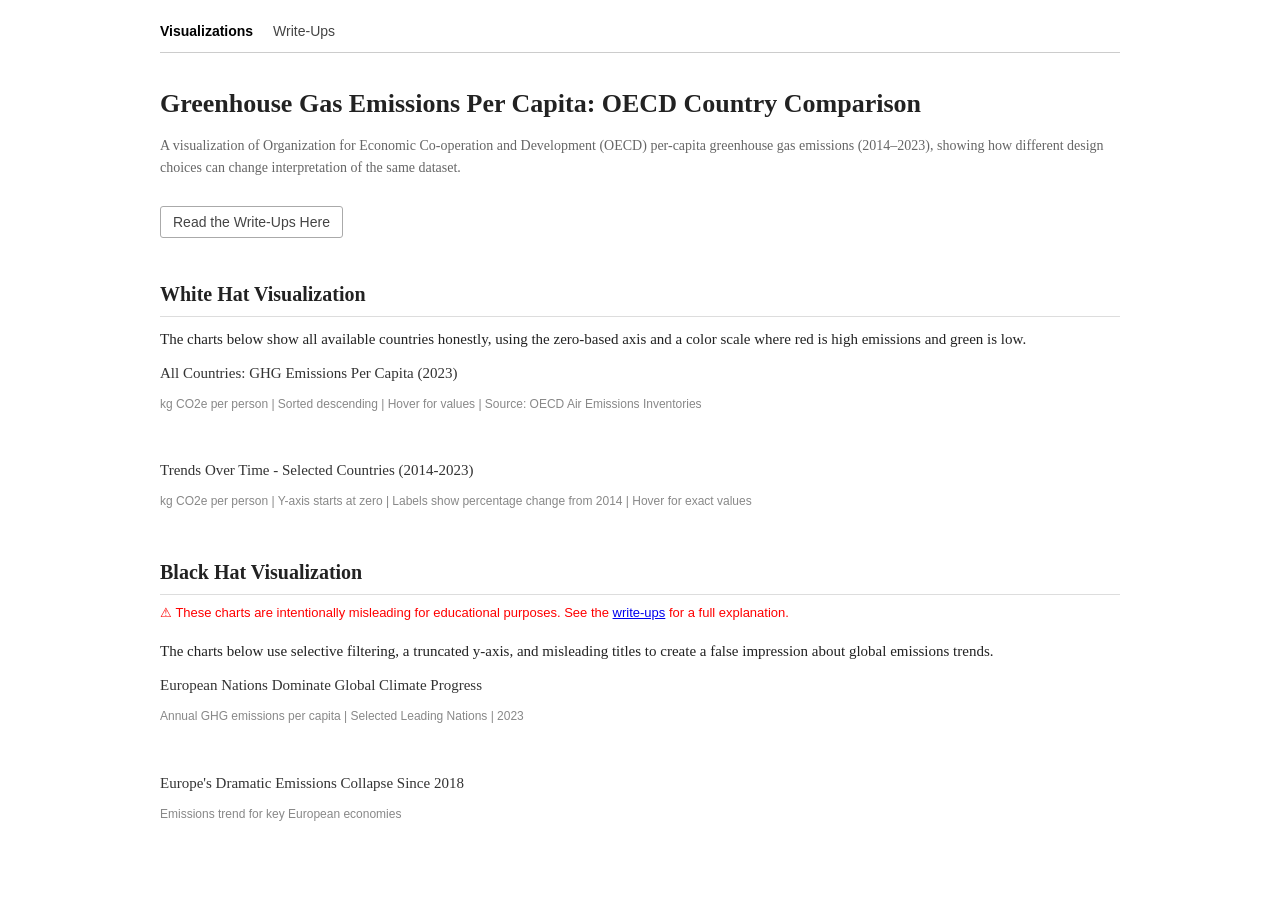
<file: index.html>
<!doctype html>
<html lang="en">
  <head>
    <meta charset="UTF-8" />
    <meta name="viewport" content="width=device-width, initial-scale=1.0" />
    <title>White Hat & Black Hat Project</title>
    <style>
      /* Basic styling of page */
      body {
        font-family: Georgia, serif;
        max-width: 960px;
        margin: 0 auto;
        padding: 20px 30px;
        background: #fff;
        color: #222;
        line-height: 1.6;
      }
      /* Navigation bar */
      nav {
        display: flex;
        gap: 20px;
        border-bottom: 1px solid #ccc;
        padding-bottom: 10px;
        margin-bottom: 30px;
        font-family: Arial, sans-serif;
        font-size: 14px;
      }

      nav a {
        text-decoration: none;
        color: #444;
      }
      nav a:hover {
        color: #000;
      }
      nav a.active {
        font-weight: bold;
        color: #000;
      }
      /* The typography */
      h1 {
        font-size: 26px;
        margin-bottom: 6px;
      }
      h2 {
        font-size: 20px;
        margin: 40px 0 6px;
        border-bottom: 1px solid #ddd;
        padding-bottom: 6px;
      }
      h3 {
        font-size: 15px;
        margin: 0 0 4px;
        font-weight: normal;
        color: #333;
      }
      h4 {
        font-size: 15px;
        margin: 18px 0 4px;
      }

      p {
        margin: 10px 0;
        font-size: 15px;
      }
      ul {
        font-size: 15px;
        margin: 6px 0 10px 20px;
      }

      .subtitle {
        font-size: 14px;
        color: #666;
        margin-bottom: 16px;
      }
      /* The link button styling */
      .writeup-link {
        display: inline-block;
        margin-top: 10px;
        font-size: 14px;
        color: #444;
        text-decoration: none;
        border: 1px solid #aaa;
        padding: 4px 12px;
        border-radius: 3px;
        font-family: Arial, sans-serif;
      }
      .writeup-link:hover {
        background: #f5f5f5;
      }
      /* The warning text */
      .warning {
        font-size: 13px;
        color: red;
        margin: 8px 0 16px;
        font-family: Arial, sans-serif;
      }
      /* The chart blocks */
      .chart-block {
        margin-bottom: 44px;
      }
      .chart-caption {
        font-size: 12px;
        color: #888;
        font-family: Arial, sans-serif;
        margin-bottom: 8px;
      }
      /* The tooltip for interface */
      #tooltip {
        position: fixed;
        pointer-events: none;
        background: #222;
        color: #fff;
        padding: 5px 9px;
        border-radius: 3px;
        font-size: 12px;
        font-family: Arial, sans-serif;
        opacity: 0;
        transition: opacity 0.1s;
        z-index: 999;
      }
    </style>
  </head>
  <body>
    <!-- ===== Navigation ===== -->
    <nav>
      <a href="index.html" class="active">Visualizations</a>
      <a href="about.html">Write-Ups</a>
    </nav>
    <!-- ===== Title ===== -->
    <h1>Greenhouse Gas Emissions Per Capita: OECD Country Comparison</h1>
    <p class="subtitle">
      A visualization of Organization for Economic Co-operation and Development
      (OECD) per-capita greenhouse gas emissions (2014–2023), showing how
      different design choices can change interpretation of the same dataset.
    </p>
    <a class="writeup-link" href="about.html">Read the Write-Ups Here</a>
    <!-- ===== White hat section===== -->
    <h2>White Hat Visualization</h2>
    <p>
      The charts below show all available countries honestly, using the
      zero-based axis and a color scale where red is high emissions and green is
      low.
    </p>

    <div class="chart-block">
      <h3>All Countries: GHG Emissions Per Capita (2023)</h3>
      <p class="chart-caption">
        kg CO2e per person | Sorted descending | Hover for values | Source: OECD
        Air Emissions Inventories
      </p>
      <div id="white-bar"></div>
    </div>

    <div class="chart-block">
      <h3>Trends Over Time - Selected Countries (2014-2023)</h3>
      <p class="chart-caption">
        kg CO2e per person | Y-axis starts at zero | Labels show percentage
        change from 2014 | Hover for exact values
      </p>
      <div id="white-line"></div>
    </div>
    <!-- ===== Black hat section===== -->
    <h2>Black Hat Visualization</h2>
    <p class="warning">
      &#9888; These charts are intentionally misleading for educational
      purposes. See the <a href="about.html">write-ups</a> for a full
      explanation.
    </p>
    <p>
      The charts below use selective filtering, a truncated y-axis, and
      misleading titles to create a false impression about global emissions
      trends.
    </p>

    <div class="chart-block">
      <h3>European Nations Dominate Global Climate Progress</h3>
      <p class="chart-caption">
        Annual GHG emissions per capita | Selected Leading Nations | 2023
      </p>
      <div id="black-bar"></div>
    </div>

    <div class="chart-block">
      <h3>Europe's Dramatic Emissions Collapse Since 2018</h3>
      <p class="chart-caption">Emissions trend for key European economies</p>
      <div id="black-line"></div>
    </div>

    <div id="tooltip"></div>
    <!-- ===== Data source ===== -->
    <script src="https://d3js.org/d3.v7.min.js"></script>
    <script>
      // script.js loads data from CSV, computes everything at runtime
      const CSV_PATH =
        "data/OECD.ENV.EPI,DSD_AIR_GHG@DF_AIR_GHG,+.A.GHG._T.KG_CO2E_PS.csv";
      // country groups
      const LINE_COUNTRIES = [
        "Australia",
        "Canada",
        "Germany",
        "France",
        "United Kingdom",
        "Sweden",
        "Japan",
      ];
      const BH_BAR_COUNTRIES = [
        "Sweden",
        "Malta",
        "Switzerland",
        "Portugal",
        "Latvia",
        "Hungary",
        "United Kingdom",
        "France",
      ];
      const BH_LINE_COUNTRIES = [
        "France",
        "United Kingdom",
        "Sweden",
        "Portugal",
      ];
      const BH_LINE_LABELS = { "United Kingdom": "UK" };
      // Colors
      const LINE_COLORS = {
        Australia: "#e07b39",
        Canada: "#c0392b",
        Germany: "#2c3e50",
        France: "#2980b9",
        "United Kingdom": "#16a085",
        Sweden: "#27ae60",
        Japan: "#d35400",
      };
      const BH_COLORS = {
        France: "#e67e22",
        "United Kingdom": "#e74c3c",
        Sweden: "#9b59b6",
        Portugal: "#c0392b",
      };

      // Tooltip functions
      const tip = document.getElementById("tooltip");
      function showTip(html, evt) {
        tip.innerHTML = html;
        tip.style.opacity = 1;
        moveTip(evt);
      }
      function moveTip(evt) {
        tip.style.left = evt.clientX + 14 + "px";
        tip.style.top = evt.clientY - 10 + "px";
      }
      function hideTip() {
        tip.style.opacity = 0;
      }

      // The SVg helper
      function makeSvg(id, vw, vh, m) {
        const g = d3
          .select("#" + id)
          .append("svg")
          .attr("viewBox", "0 0 " + vw + " " + vh)
          .style("width", "100%")
          .style("display", "block")
          .append("g")
          .attr("transform", "translate(" + m.l + "," + m.t + ")");
        return { g, W: vw - m.l - m.r, H: vh - m.t - m.b };
      }
      function gridlines(g, axFn, len) {
        g.append("g")
          .call(axFn.tickSize(-len).tickFormat(""))
          .call((gr) => {
            gr.select(".domain").remove();
            gr.selectAll("line")
              .attr("stroke", "#e0ddd8")
              .attr("stroke-dasharray", "3,3");
          });
      }

      // Fixes the abel collision avoidance
      function resolveLabels(slots, gap) {
        slots.sort((a, b) => a.y - b.y);
        for (let pass = 0; pass < 30; pass++) {
          let moved = false;
          for (let i = 1; i < slots.length; i++) {
            const needed = slots[i - 1].y + slots[i - 1].h + gap;
            if (slots[i].y < needed) {
              slots[i].y = needed;
              moved = true;
            }
          }
          if (!moved) break;
        }
        return slots;
      }

      // Helps make the whitebar
      function drawWhiteBar(byCountryYear) {
        // Builds the 2023 snapshot and compute percentage change from 2014 for each country
        const data = Object.keys(byCountryYear)
          .filter((c) => byCountryYear[c][2023] != null)
          .map((c) => {
            const v2023 = byCountryYear[c][2023];
            const v2014 = byCountryYear[c][2014];
            const pct =
              v2014 != null
                ? Math.round(((v2023 - v2014) / v2014) * 1000) / 10
                : null;
            return { country: c, value: v2023, pct };
          })
          .sort((a, b) => b.value - a.value);

        const maxVal = data[0].value;
        const { g, W, H } = makeSvg("white-bar", 960, 420, {
          l: 66,
          r: 20,
          t: 24,
          b: 128,
        });
        const x = d3
          .scaleBand()
          .domain(data.map((d) => d.country))
          .range([0, W])
          .padding(0.2);
        const y = d3
          .scaleLinear()
          .domain([0, maxVal * 1.08])
          .range([H, 0]);
        const colFn = (v) => d3.interpolateRdYlGn(1 - v / maxVal);

        gridlines(g, d3.axisLeft(y).ticks(6), W);

        g.selectAll("rect.wb")
          .data(data)
          .enter()
          .append("rect")
          .attr("class", "wb")
          .attr("x", (d) => x(d.country))
          .attr("y", (d) => y(d.value))
          .attr("width", x.bandwidth())
          .attr("height", (d) => H - y(d.value))
          .attr("fill", (d) => colFn(d.value))
          .attr("rx", 1)
          .on("mousemove", (evt, d) => {
            const pctStr =
              d.pct != null
                ? "<br><span style='color:#aaa;font-size:11px'>" +
                  d.pct +
                  "% since 2014</span>"
                : "";
            showTip(
              "<b>" +
                d.country +
                "</b><br>" +
                d.value.toFixed(2) +
                " kg CO\u2082e/person" +
                pctStr,
              evt,
            );
          })
          .on("mouseleave", hideTip);

        // Average reference line computed from the filtered dataset
        const avg = d3.mean(data, (d) => d.value);
        g.append("line")
          .attr("x1", 0)
          .attr("x2", W)
          .attr("y1", y(avg))
          .attr("y2", y(avg))
          .attr("stroke", "#2c3e50")
          .attr("stroke-dasharray", "6,3")
          .attr("stroke-width", 1.5);
        g.append("text")
          .attr("x", W - 4)
          .attr("y", y(avg) - 5)
          .attr("text-anchor", "end")
          .style("font-size", "10px")
          .style("fill", "#2c3e50")
          .text("Average: " + avg.toFixed(2) + " kg");

        g.append("g")
          .attr("transform", "translate(0," + H + ")")
          .call(d3.axisBottom(x))
          .call((ax) => {
            ax.select(".domain").attr("stroke", "#bbb");
            ax.selectAll("text")
              .attr("transform", "rotate(-45)")
              .attr("text-anchor", "end")
              .attr("dx", "-.5em")
              .attr("dy", ".15em")
              .style("font-size", "9px")
              .style("fill", "#444");
          });
        g.append("g")
          .call(
            d3
              .axisLeft(y)
              .ticks(6)
              .tickFormat((d) => d + " kg"),
          )
          .call((ax) => {
            ax.select(".domain").remove();
            ax.selectAll("text")
              .style("font-size", "10px")
              .style("fill", "#555");
          });
        g.append("text")
          .attr("transform", "rotate(-90)")
          .attr("x", -H / 2)
          .attr("y", -52)
          .attr("text-anchor", "middle")
          .style("font-size", "10px")
          .style("fill", "#777")
          .text("kg CO\u2082-equivalent per person (2023)");
      }

      // Helps create the white line
      function drawWhiteLine(byCountryYear) {
        const allYears = [
          2014, 2015, 2016, 2017, 2018, 2019, 2020, 2021, 2022, 2023,
        ];

        // Only include countries that have data for every year in the range
        const countries = LINE_COUNTRIES.filter(
          (c) =>
            byCountryYear[c] &&
            allYears.every((yr) => byCountryYear[c][yr] != null),
        );

        let maxVal = 0;
        for (const c of countries)
          for (const yr of allYears)
            if (byCountryYear[c][yr] > maxVal) maxVal = byCountryYear[c][yr];

        const { g, W, H } = makeSvg("white-line", 960, 380, {
          l: 68,
          r: 175,
          t: 24,
          b: 50,
        });
        const x = d3.scaleLinear().domain([2014, 2023]).range([0, W]);
        const y = d3
          .scaleLinear()
          .domain([0, maxVal * 1.08])
          .range([H, 0]);
        const lineGen = d3
          .line()
          .x((d) => x(d.yr))
          .y((d) => y(d.val))
          .curve(d3.curveMonotoneX);

        gridlines(g, d3.axisLeft(y).ticks(6), W);

        const series = countries.map((country) => {
          const pts = allYears.map((yr) => ({
            yr,
            val: byCountryYear[country][yr],
          }));
          const col = LINE_COLORS[country] || "#888";
          // Compute % change from 2014 to 2023 from actual CSV values
          const v2014 = byCountryYear[country][2014];
          const v2023 = byCountryYear[country][2023];
          const pct =
            v2014 != null && v2023 != null
              ? Math.round(((v2023 - v2014) / v2014) * 1000) / 10
              : null;

          g.append("path")
            .datum(pts)
            .attr("fill", "none")
            .attr("stroke", col)
            .attr("stroke-width", 2.2)
            .attr("d", lineGen);
          g.selectAll(".dot" + country.replace(/[\s()]/g, "_"))
            .data(pts)
            .enter()
            .append("circle")
            .attr("cx", (d) => x(d.yr))
            .attr("cy", (d) => y(d.val))
            .attr("r", 3)
            .attr("fill", col)
            .on("mousemove", (evt, d) =>
              showTip(
                "<b>" +
                  country +
                  "</b><br>" +
                  d.yr +
                  ": " +
                  d.val.toFixed(2) +
                  " kg CO\u2082e",
                evt,
              ),
            )
            .on("mouseleave", hideTip);

          return { country, col, pts, pct, idealY: y(v2023) };
        });

        // Helps with the collision of different stuff
        const BLOCK_H = 22;
        const slots = series.map((s) => ({ y: s.idealY - 4, h: BLOCK_H }));
        resolveLabels(slots, 3);

        series.forEach((s, i) => {
          const lx = x(2023);
          const sy = slots[i].y;
          g.append("line")
            .attr("x1", lx + 3)
            .attr("x2", lx + 7)
            .attr("y1", s.idealY)
            .attr("y2", sy + 8)
            .attr("stroke", s.col)
            .attr("stroke-width", 0.8)
            .attr("opacity", 0.45);
          g.append("text")
            .attr("x", lx + 9)
            .attr("y", sy + 8)
            .style("font-size", "10px")
            .style("fill", s.col)
            .style("font-weight", "600")
            .text(s.country);
          if (s.pct != null) {
            g.append("text")
              .attr("x", lx + 9)
              .attr("y", sy + 19)
              .style("font-size", "9px")
              .style("fill", s.col)
              .style("opacity", "0.72")
              .text(s.pct + "%");
          }
        });

        g.append("g")
          .attr("transform", "translate(0," + H + ")")
          .call(d3.axisBottom(x).tickFormat(d3.format("d")).ticks(10))
          .call((ax) => {
            ax.select(".domain").attr("stroke", "#bbb");
            ax.selectAll("text")
              .style("font-size", "10px")
              .style("fill", "#555");
          });
        g.append("g")
          .call(
            d3
              .axisLeft(y)
              .ticks(6)
              .tickFormat((d) => d + " kg"),
          )
          .call((ax) => {
            ax.select(".domain").remove();
            ax.selectAll("text")
              .style("font-size", "10px")
              .style("fill", "#555");
          });
        g.append("text")
          .attr("transform", "rotate(-90)")
          .attr("x", -H / 2)
          .attr("y", -54)
          .attr("text-anchor", "middle")
          .style("font-size", "10px")
          .style("fill", "#777")
          .text("kg CO\u2082-equivalent per person");
      }

      // Helps with the blackbar!
      function drawBlackBar(byCountryYear) {
        const data = BH_BAR_COUNTRIES.filter(
          (c) => byCountryYear[c] && byCountryYear[c][2023] != null,
        )
          .map((c) => ({ country: c, value: byCountryYear[c][2023] }))
          .sort((a, b) => a.value - b.value);

        const { g, W, H } = makeSvg("black-bar", 640, 340, {
          l: 74,
          r: 20,
          t: 36,
          b: 72,
        });
        const yMin = d3.min(data, (d) => d.value) * 0.88;
        const x = d3
          .scaleBand()
          .domain(data.map((d) => d.country))
          .range([0, W])
          .padding(0.28);
        const y = d3
          .scaleLinear()
          .domain([yMin, d3.max(data, (d) => d.value) * 1.04])
          .range([H, 0]);
        const alarm = d3
          .scaleSequential(d3.interpolateYlOrRd)
          .domain([yMin, d3.max(data, (d) => d.value)]);

        gridlines(g, d3.axisLeft(y).ticks(5), W);
        g.selectAll("rect.bb")
          .data(data)
          .enter()
          .append("rect")
          .attr("class", "bb")
          .attr("x", (d) => x(d.country))
          .attr("y", (d) => y(d.value))
          .attr("width", x.bandwidth())
          .attr("height", (d) => H - y(d.value))
          .attr("fill", (d) => alarm(d.value))
          .attr("rx", 2)
          .on("mousemove", (evt, d) =>
            showTip(d.country + ": " + d.value.toFixed(2) + " kg", evt),
          )
          .on("mouseleave", hideTip);

        g.append("text")
          .attr("x", W / 2)
          .attr("y", -14)
          .attr("text-anchor", "middle")
          .style("font-size", "10.5px")
          .style("fill", "#b83228")
          .text(
            "\u26A0  These nations lead global climate performance!!!  \u26A0",
          );

        g.append("g")
          .attr("transform", "translate(0," + H + ")")
          .call(d3.axisBottom(x))
          .call((ax) => {
            ax.select(".domain").attr("stroke", "#ccc");
            ax.selectAll("text")
              .attr("transform", "rotate(-30)")
              .attr("text-anchor", "end")
              .style("font-size", "10px")
              .style("fill", "#444");
          });
        g.append("g")
          .call(
            d3
              .axisLeft(y)
              .ticks(5)
              .tickFormat((d) => d.toFixed(1) + " kg"),
          )
          .call((ax) => {
            ax.select(".domain").remove();
            ax.selectAll("text")
              .style("font-size", "10px")
              .style("fill", "#555");
          });
        g.append("text")
          .attr("transform", "rotate(-90)")
          .attr("x", -H / 2)
          .attr("y", -58)
          .attr("text-anchor", "middle")
          .style("font-size", "10px")
          .style("fill", "#777")
          .text("kg CO\u2082-equivalent per person (2023)");
      }

      // Helps with the black line
      function drawBlackLine(byCountryYear) {
        const bhYears = [2018, 2019, 2020, 2021, 2022, 2023];

        const series = BH_LINE_COUNTRIES.filter(
          (c) =>
            byCountryYear[c] &&
            bhYears.every((yr) => byCountryYear[c][yr] != null),
        ).map((c) => ({
          country: c,
          label: BH_LINE_LABELS[c] || c,
          pts: bhYears.map((yr) => ({ yr, val: byCountryYear[c][yr] })),
        }));

        const allVals = series.flatMap((s) => s.pts.map((p) => p.val));
        const yMin = d3.min(allVals) * 0.95,
          yMax = d3.max(allVals) * 1.03;

        const { g, W, H } = makeSvg("black-line", 720, 320, {
          l: 68,
          r: 115,
          t: 36,
          b: 50,
        });
        const x = d3.scaleLinear().domain([2018, 2023]).range([0, W]);
        const y = d3.scaleLinear().domain([yMin, yMax]).range([H, 0]);
        const lineGen = d3
          .line()
          .x((d) => x(d.yr))
          .y((d) => y(d.val))
          .curve(d3.curveMonotoneX);

        gridlines(g, d3.axisLeft(y).ticks(5), W);

        for (const { country, label, pts } of series) {
          const col = BH_COLORS[country] || "#888";
          g.append("path")
            .datum(pts)
            .attr("fill", "none")
            .attr("stroke", col)
            .attr("stroke-width", 2.6)
            .attr("d", lineGen);
          g.selectAll(".bd" + country.replace(/[\s()]/g, "_"))
            .data(pts)
            .enter()
            .append("circle")
            .attr("cx", (d) => x(d.yr))
            .attr("cy", (d) => y(d.val))
            .attr("r", 3.5)
            .attr("fill", col)
            .on("mousemove", (evt, d) =>
              showTip(label + ": " + d.val.toFixed(2) + " kg", evt),
            )
            .on("mouseleave", hideTip);
        }

        // Collision-resolve end labels
        const BLOCK_H = 13;
        const slots = series.map((s) => ({
          y: y(s.pts[s.pts.length - 1].val) - 4,
          h: BLOCK_H,
        }));
        resolveLabels(slots, 3);

        series.forEach((s, i) => {
          const col = BH_COLORS[s.country] || "#888";
          const lx = x(2023);
          const endY = y(s.pts[s.pts.length - 1].val);
          const sy = slots[i].y;
          g.append("line")
            .attr("x1", lx + 3)
            .attr("x2", lx + 7)
            .attr("y1", endY)
            .attr("y2", sy + 8)
            .attr("stroke", col)
            .attr("stroke-width", 0.8)
            .attr("opacity", 0.45);
          g.append("text")
            .attr("x", lx + 9)
            .attr("y", sy + 8)
            .style("font-size", "10px")
            .style("fill", col)
            .style("font-weight", "700")
            .text(s.label);
        });

        g.append("text")
          .attr("x", W / 2)
          .attr("y", -14)
          .attr("text-anchor", "middle")
          .style("font-size", "10.5px")
          .style("fill", "#b83228")
          .text("Emissions COLLAPSING - European climate action is working!");

        g.append("g")
          .attr("transform", "translate(0," + H + ")")
          .call(d3.axisBottom(x).tickFormat(d3.format("d")).ticks(6))
          .call((ax) => {
            ax.select(".domain").attr("stroke", "#ccc");
            ax.selectAll("text")
              .style("font-size", "10px")
              .style("fill", "#555");
          });
        g.append("g")
          .call(
            d3
              .axisLeft(y)
              .ticks(5)
              .tickFormat((d) => d.toFixed(1) + " kg"),
          )
          .call((ax) => {
            ax.select(".domain").remove();
            ax.selectAll("text")
              .style("font-size", "10px")
              .style("fill", "#555");
          });
        g.append("text")
          .attr("transform", "rotate(-90)")
          .attr("x", -H / 2)
          .attr("y", -54)
          .attr("text-anchor", "middle")
          .style("font-size", "10px")
          .style("fill", "#777")
          .text("kg CO\u2082-equivalent per person");
      }

      // Ths loads the csv file and filters the data!
      d3.csv(CSV_PATH).then((raw) => {
        // Filter to individual countries only!!
        const byCountryYear = {};
        raw
          .filter((d) => d["REF_AREA"].length === 3 && d["OBS_VALUE"] !== "")
          .forEach((d) => {
            const country = d["Reference area"];
            const year = +d["TIME_PERIOD"];
            const value = +d["OBS_VALUE"];
            if (!byCountryYear[country]) byCountryYear[country] = {};
            byCountryYear[country][year] = value;
          });

        drawWhiteBar(byCountryYear);
        drawWhiteLine(byCountryYear);
        drawBlackBar(byCountryYear);
        drawBlackLine(byCountryYear);
      });
    </script>
  </body>
</html>
</file>
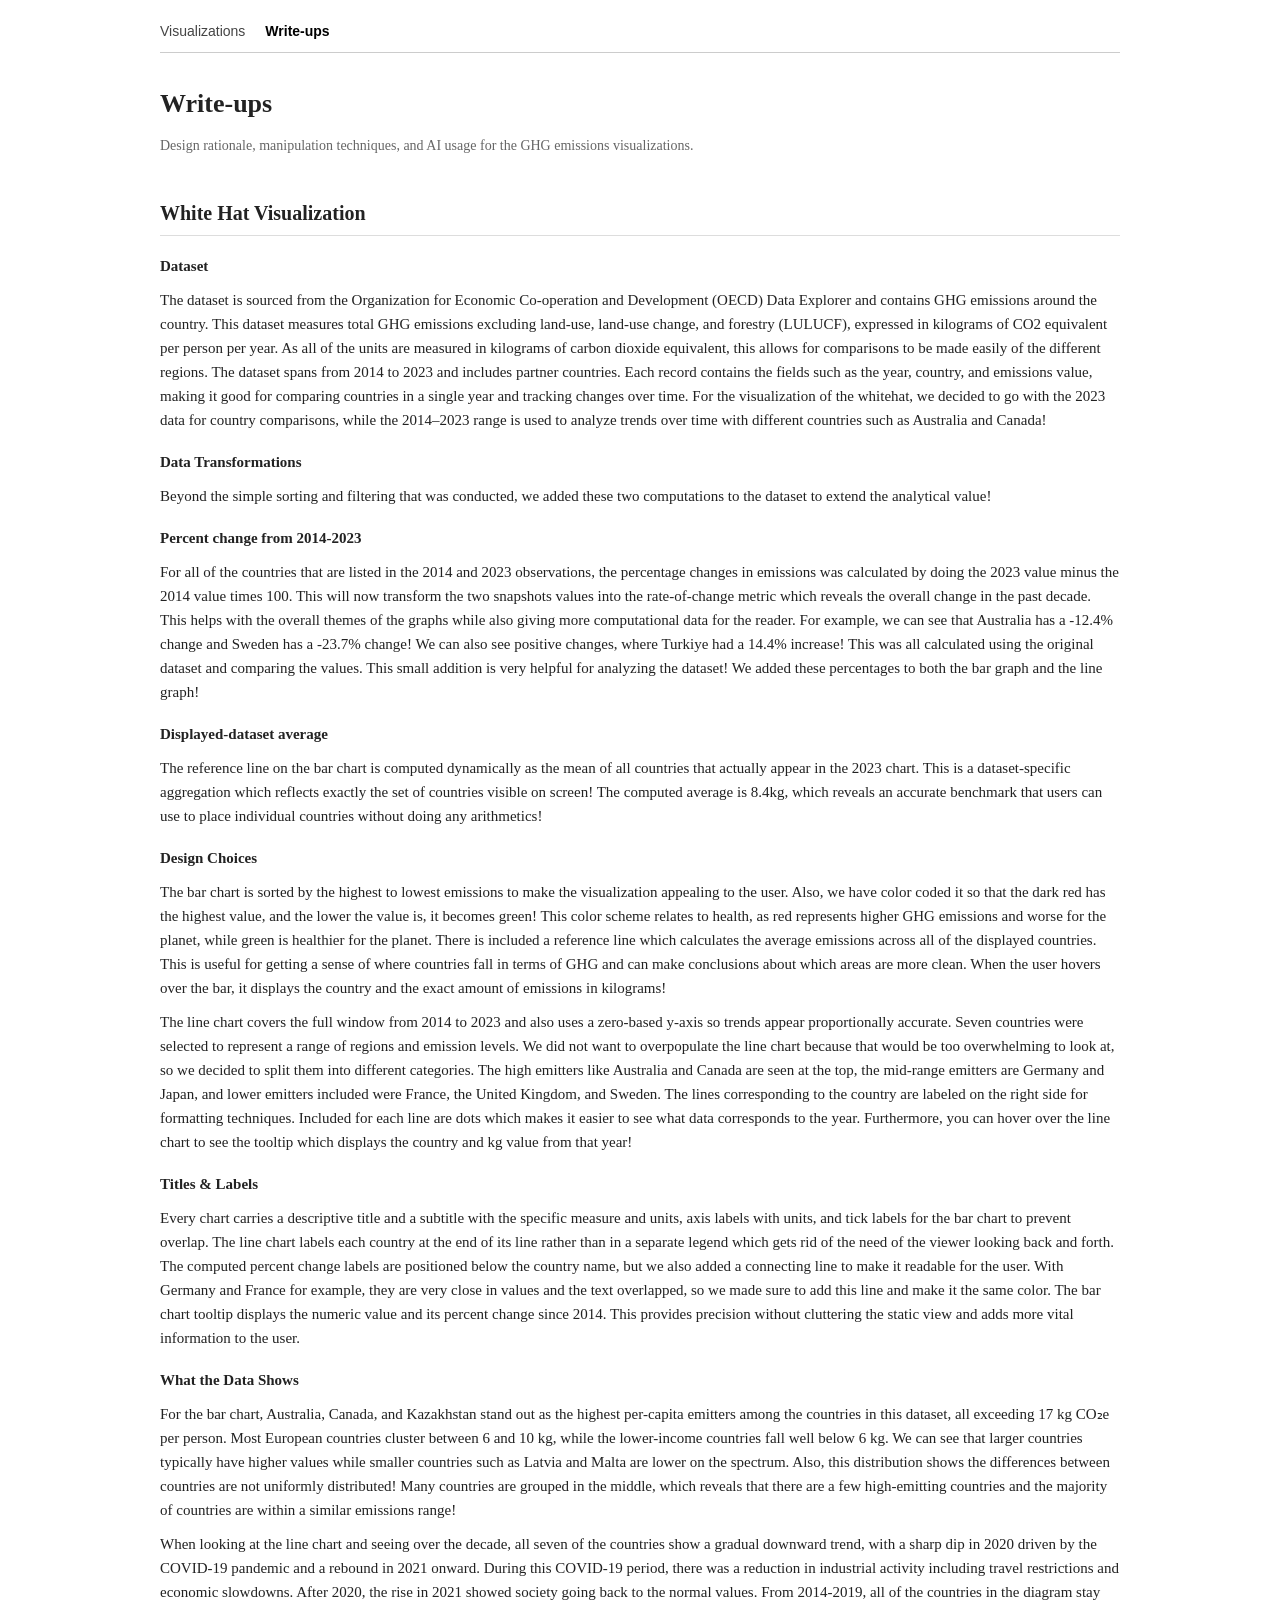
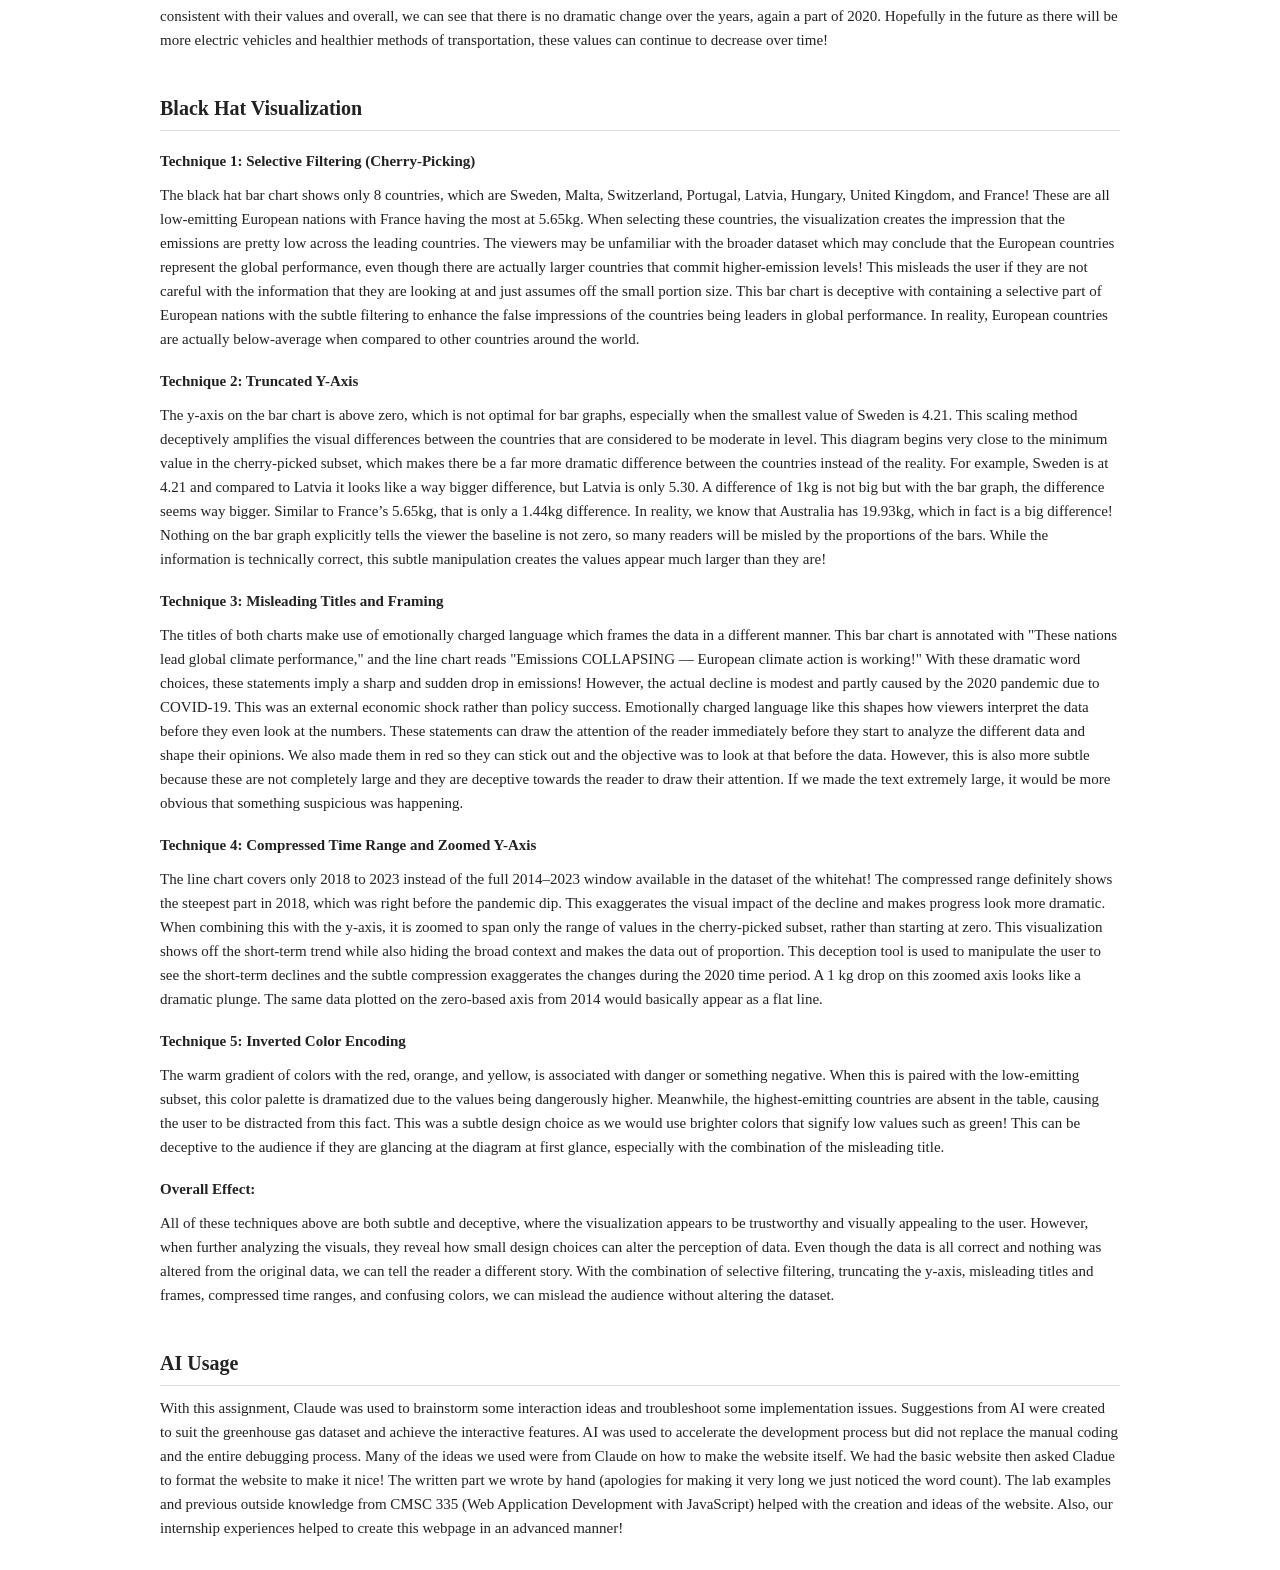
<file: about.html>
<!doctype html>
<html lang="en">
  <head>
    <meta charset="UTF-8" />
    <meta name="viewport" content="width=device-width, initial-scale=1.0" />
    <title>Write-Ups: White Hat & Black Hat</title>
    <style>
      body {
        font-family: Georgia, serif;
        max-width: 960px;
        margin: 0 auto;
        padding: 20px 30px;
        background: #fff;
        color: #222;
        line-height: 1.6;
      }
      nav {
        display: flex;
        gap: 20px;
        border-bottom: 1px solid #ccc;
        padding-bottom: 10px;
        margin-bottom: 30px;
        font-family: Arial, sans-serif;
        font-size: 14px;
      }
      nav a {
        text-decoration: none;
        color: #444;
      }
      nav a:hover {
        color: #000;
      }
      nav a.active {
        font-weight: bold;
        color: #000;
      }
      h1 {
        font-size: 26px;
        margin-bottom: 6px;
      }
      h2 {
        font-size: 20px;
        margin: 40px 0 6px;
        border-bottom: 1px solid #ddd;
        padding-bottom: 6px;
      }
      h4 {
        font-size: 15px;
        margin: 18px 0 4px;
      }
      p {
        margin: 10px 0;
        font-size: 15px;
      }
      .subtitle {
        font-size: 14px;
        color: #666;
        margin-bottom: 16px;
      }
      .warning {
        font-size: 13px;
        color: #a00;
        margin: 8px 0 16px;
        font-family: Arial, sans-serif;
      }
      code {
        font-family: monospace;
        font-size: 13px;
        background: #f4f2ef;
        padding: 1px 4px;
        border-radius: 2px;
      }
    </style>
  </head>
  <body>
    <nav>
      <a href="index.html">Visualizations</a>
      <a href="about.html" class="active">Write-ups</a>
    </nav>

    <h1>Write-ups</h1>
    <p class="subtitle">
      Design rationale, manipulation techniques, and AI usage for the GHG
      emissions visualizations.
    </p>

    <h2>White Hat Visualization</h2>

    <h4>Dataset</h4>
    <p>
      The dataset is sourced from the Organization for Economic Co-operation and
      Development (OECD) Data Explorer and contains GHG emissions around the
      country. This dataset measures total GHG emissions excluding land-use,
      land-use change, and forestry (LULUCF), expressed in kilograms of CO2
      equivalent per person per year. As all of the units are measured in
      kilograms of carbon dioxide equivalent, this allows for comparisons to be
      made easily of the different regions. The dataset spans from 2014 to 2023
      and includes partner countries. Each record contains the fields such as
      the year, country, and emissions value, making it good for comparing
      countries in a single year and tracking changes over time. For the
      visualization of the whitehat, we decided to go with the 2023 data for
      country comparisons, while the 2014–2023 range is used to analyze trends
      over time with different countries such as Australia and Canada!
    </p>

    <h4>Data Transformations</h4>
    <p>
      Beyond the simple sorting and filtering that was conducted, we added these
      two computations to the dataset to extend the analytical value!
    </p>

    <h4>Percent change from 2014-2023</h4>
    <p>
      For all of the countries that are listed in the 2014 and 2023
      observations, the percentage changes in emissions was calculated by doing
      the 2023 value minus the 2014 value times 100. This will now transform the
      two snapshots values into the rate-of-change metric which reveals the
      overall change in the past decade. This helps with the overall themes of
      the graphs while also giving more computational data for the reader. For
      example, we can see that Australia has a -12.4% change and Sweden has a
      -23.7% change! We can also see positive changes, where Turkiye had a 14.4%
      increase! This was all calculated using the original dataset and comparing
      the values. This small addition is very helpful for analyzing the dataset!
      We added these percentages to both the bar graph and the line graph!
    </p>

    <h4>Displayed-dataset average</h4>
    <p>
      The reference line on the bar chart is computed dynamically as the mean of
      all countries that actually appear in the 2023 chart. This is a
      dataset-specific aggregation which reflects exactly the set of countries
      visible on screen! The computed average is 8.4kg, which reveals an
      accurate benchmark that users can use to place individual countries
      without doing any arithmetics!
    </p>

    <h4>Design Choices</h4>
    <p>
      The bar chart is sorted by the highest to lowest emissions to make the
      visualization appealing to the user. Also, we have color coded it so that
      the dark red has the highest value, and the lower the value is, it becomes
      green! This color scheme relates to health, as red represents higher GHG
      emissions and worse for the planet, while green is healthier for the
      planet. There is included a reference line which calculates the average
      emissions across all of the displayed countries. This is useful for
      getting a sense of where countries fall in terms of GHG and can make
      conclusions about which areas are more clean. When the user hovers over
      the bar, it displays the country and the exact amount of emissions in
      kilograms!
    </p>

    <p>
      The line chart covers the full window from 2014 to 2023 and also uses a
      zero-based y-axis so trends appear proportionally accurate. Seven
      countries were selected to represent a range of regions and emission
      levels. We did not want to overpopulate the line chart because that would
      be too overwhelming to look at, so we decided to split them into different
      categories. The high emitters like Australia and Canada are seen at the
      top, the mid-range emitters are Germany and Japan, and lower emitters
      included were France, the United Kingdom, and Sweden. The lines
      corresponding to the country are labeled on the right side for formatting
      techniques. Included for each line are dots which makes it easier to see
      what data corresponds to the year. Furthermore, you can hover over the
      line chart to see the tooltip which displays the country and kg value from
      that year!
    </p>

    <h4>Titles & Labels</h4>
    <p>
      Every chart carries a descriptive title and a subtitle with the specific
      measure and units, axis labels with units, and tick labels for the bar
      chart to prevent overlap. The line chart labels each country at the end of
      its line rather than in a separate legend which gets rid of the need of
      the viewer looking back and forth. The computed percent change labels are
      positioned below the country name, but we also added a connecting line to
      make it readable for the user. With Germany and France for example, they
      are very close in values and the text overlapped, so we made sure to add
      this line and make it the same color. The bar chart tooltip displays the
      numeric value and its percent change since 2014. This provides precision
      without cluttering the static view and adds more vital information to the
      user.
    </p>

    <h4>What the Data Shows</h4>
    <p>
      For the bar chart, Australia, Canada, and Kazakhstan stand out as the
      highest per-capita emitters among the countries in this dataset, all
      exceeding 17 kg CO₂e per person. Most European countries cluster between 6
      and 10 kg, while the lower-income countries fall well below 6 kg. We can
      see that larger countries typically have higher values while smaller
      countries such as Latvia and Malta are lower on the spectrum. Also, this
      distribution shows the differences between countries are not uniformly
      distributed! Many countries are grouped in the middle, which reveals that
      there are a few high-emitting countries and the majority of countries are
      within a similar emissions range!
    </p>

    <p>
      When looking at the line chart and seeing over the decade, all seven of
      the countries show a gradual downward trend, with a sharp dip in 2020
      driven by the COVID-19 pandemic and a rebound in 2021 onward. During this
      COVID-19 period, there was a reduction in industrial activity including
      travel restrictions and economic slowdowns. After 2020, the rise in 2021
      showed society going back to the normal values. From 2014-2019, all of the
      countries in the diagram stay consistent with their values and overall, we
      can see that there is no dramatic change over the years, again a part of
      2020. Hopefully in the future as there will be more electric vehicles and
      healthier methods of transportation, these values can continue to decrease
      over time!
    </p>

    <h2>Black Hat Visualization</h2>

    <h4>Technique 1: Selective Filtering (Cherry-Picking)</h4>
    <p>
      The black hat bar chart shows only 8 countries, which are Sweden, Malta,
      Switzerland, Portugal, Latvia, Hungary, United Kingdom, and France! These
      are all low-emitting European nations with France having the most at
      5.65kg. When selecting these countries, the visualization creates the
      impression that the emissions are pretty low across the leading countries.
      The viewers may be unfamiliar with the broader dataset which may conclude
      that the European countries represent the global performance, even though
      there are actually larger countries that commit higher-emission levels!
      This misleads the user if they are not careful with the information that
      they are looking at and just assumes off the small portion size. This bar
      chart is deceptive with containing a selective part of European nations
      with the subtle filtering to enhance the false impressions of the
      countries being leaders in global performance. In reality, European
      countries are actually below-average when compared to other countries
      around the world.
    </p>

    <h4>Technique 2: Truncated Y-Axis</h4>
    <p>
      The y-axis on the bar chart is above zero, which is not optimal for bar
      graphs, especially when the smallest value of Sweden is 4.21. This scaling
      method deceptively amplifies the visual differences between the countries
      that are considered to be moderate in level. This diagram begins very
      close to the minimum value in the cherry-picked subset, which makes there
      be a far more dramatic difference between the countries instead of the
      reality. For example, Sweden is at 4.21 and compared to Latvia it looks
      like a way bigger difference, but Latvia is only 5.30. A difference of 1kg
      is not big but with the bar graph, the difference seems way bigger.
      Similar to France’s 5.65kg, that is only a 1.44kg difference. In reality,
      we know that Australia has 19.93kg, which in fact is a big difference!
      Nothing on the bar graph explicitly tells the viewer the baseline is not
      zero, so many readers will be misled by the proportions of the bars. While
      the information is technically correct, this subtle manipulation creates
      the values appear much larger than they are!
    </p>

    <h4>Technique 3: Misleading Titles and Framing</h4>
    <p>
      The titles of both charts make use of emotionally charged language which
      frames the data in a different manner. This bar chart is annotated with
      "These nations lead global climate performance," and the line chart reads
      "Emissions COLLAPSING — European climate action is working!" With these
      dramatic word choices, these statements imply a sharp and sudden drop in
      emissions! However, the actual decline is modest and partly caused by the
      2020 pandemic due to COVID-19. This was an external economic shock rather
      than policy success. Emotionally charged language like this shapes how
      viewers interpret the data before they even look at the numbers. These
      statements can draw the attention of the reader immediately before they
      start to analyze the different data and shape their opinions. We also made
      them in red so they can stick out and the objective was to look at that
      before the data. However, this is also more subtle because these are not
      completely large and they are deceptive towards the reader to draw their
      attention. If we made the text extremely large, it would be more obvious
      that something suspicious was happening.
    </p>

    <h4>Technique 4: Compressed Time Range and Zoomed Y-Axis</h4>
    <p>
      The line chart covers only 2018 to 2023 instead of the full 2014–2023
      window available in the dataset of the whitehat! The compressed range
      definitely shows the steepest part in 2018, which was right before the
      pandemic dip. This exaggerates the visual impact of the decline and makes
      progress look more dramatic. When combining this with the y-axis, it is
      zoomed to span only the range of values in the cherry-picked subset,
      rather than starting at zero. This visualization shows off the short-term
      trend while also hiding the broad context and makes the data out of
      proportion. This deception tool is used to manipulate the user to see the
      short-term declines and the subtle compression exaggerates the changes
      during the 2020 time period. A 1 kg drop on this zoomed axis looks like a
      dramatic plunge. The same data plotted on the zero-based axis from 2014
      would basically appear as a flat line.
    </p>

    <h4>Technique 5: Inverted Color Encoding</h4>
    <p>
      The warm gradient of colors with the red, orange, and yellow, is
      associated with danger or something negative. When this is paired with the
      low-emitting subset, this color palette is dramatized due to the values
      being dangerously higher. Meanwhile, the highest-emitting countries are
      absent in the table, causing the user to be distracted from this fact.
      This was a subtle design choice as we would use brighter colors that
      signify low values such as green! This can be deceptive to the audience if
      they are glancing at the diagram at first glance, especially with the
      combination of the misleading title.
    </p>

    <h4>Overall Effect:</h4>
    <p>
      All of these techniques above are both subtle and deceptive, where the
      visualization appears to be trustworthy and visually appealing to the
      user. However, when further analyzing the visuals, they reveal how small
      design choices can alter the perception of data. Even though the data is
      all correct and nothing was altered from the original data, we can tell
      the reader a different story. With the combination of selective filtering,
      truncating the y-axis, misleading titles and frames, compressed time
      ranges, and confusing colors, we can mislead the audience without altering
      the dataset.
    </p>

    <h2>AI Usage</h2>
    <p>
      With this assignment, Claude was used to brainstorm some interaction ideas
      and troubleshoot some implementation issues. Suggestions from AI were
      created to suit the greenhouse gas dataset and achieve the interactive
      features. AI was used to accelerate the development process but did not
      replace the manual coding and the entire debugging process. Many of the ideas we used were
      from Claude on how to make the website itself. We had the basic website then asked
      Cladue to format the website to make it nice! The written part we wrote by hand
      (apologies for making it very long we just noticed the word count).
      The lab examples and previous outside knowledge from CMSC 335 (Web
      Application Development with JavaScript) helped with the creation and ideas of the website.
      Also, our internship experiences helped to create this webpage in an advanced manner!
    </p>
  </body>
</html>
</file>
